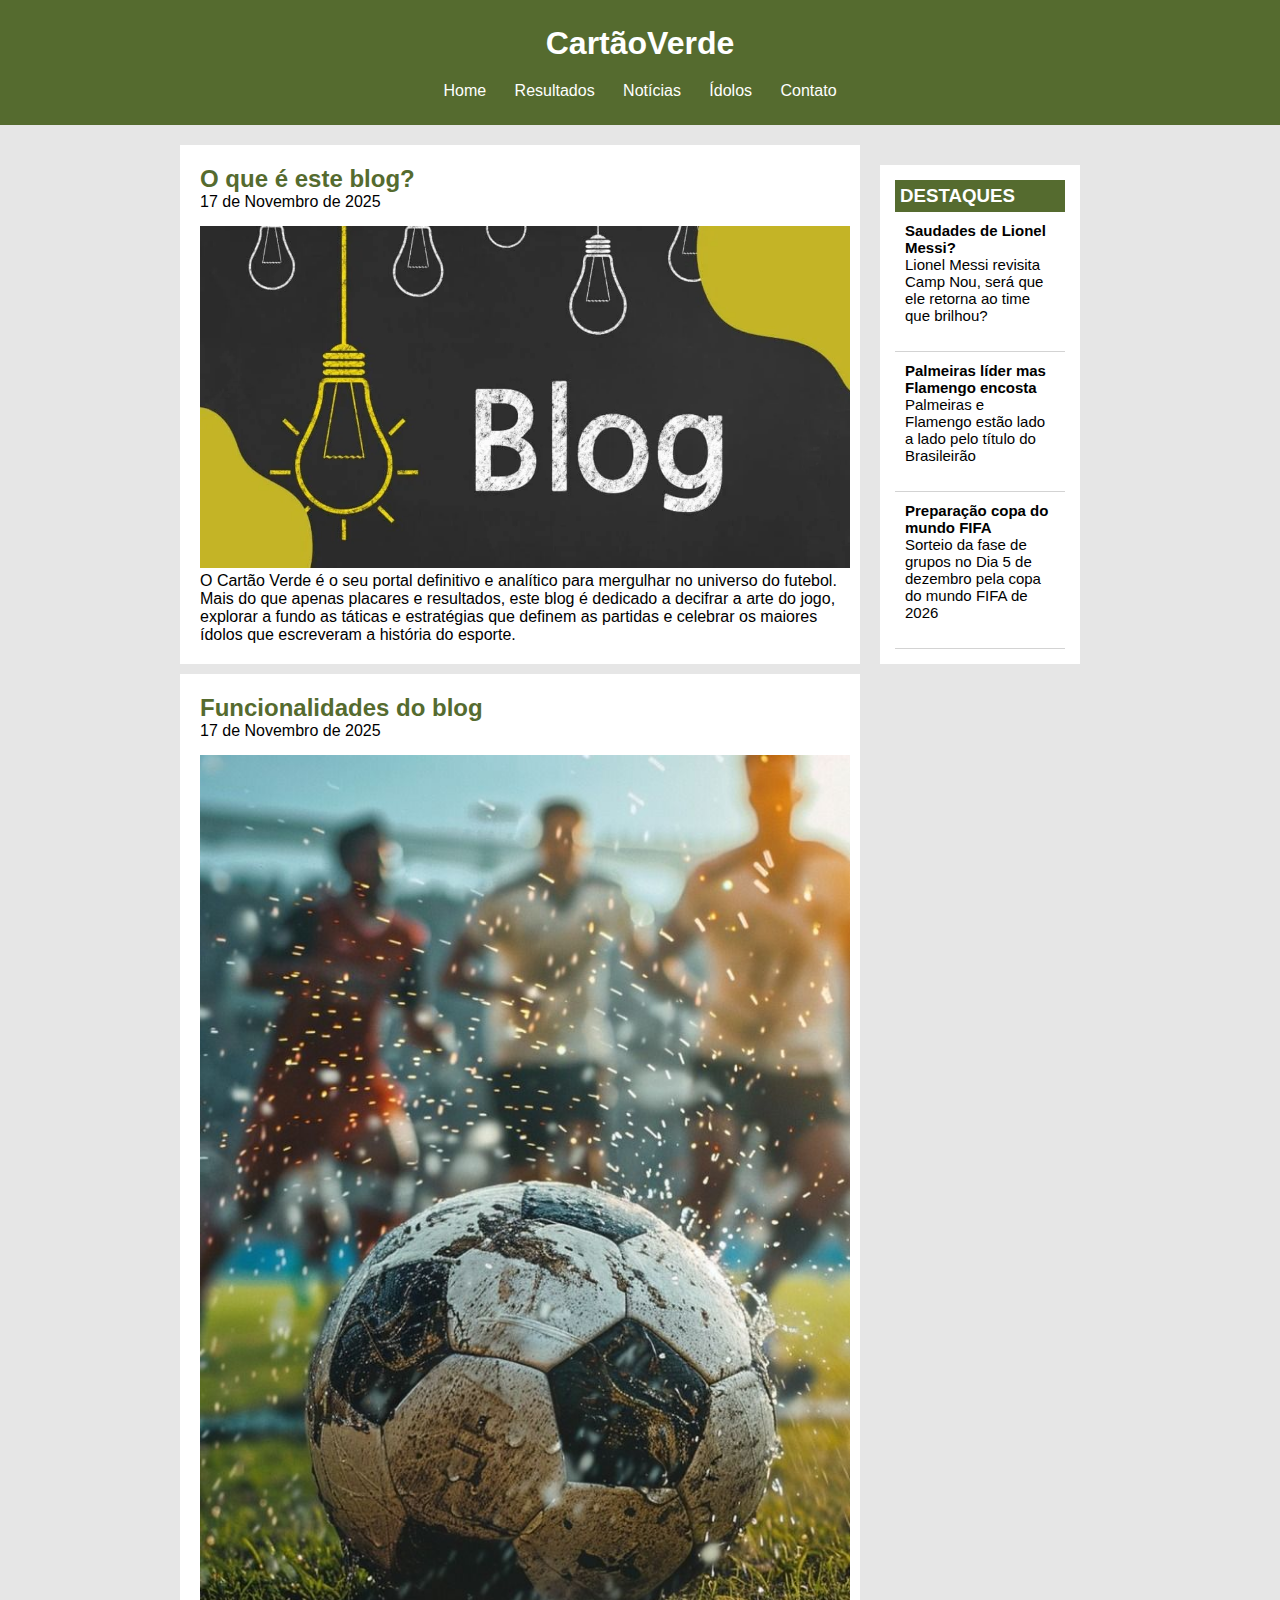
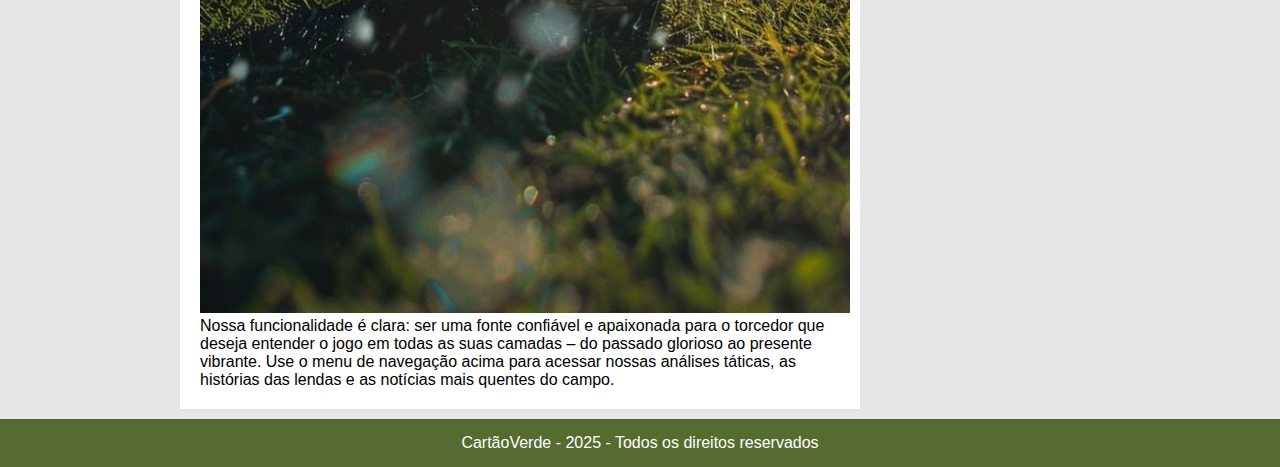
<file: index.html>
<!DOCTYPE html>
<html lang="pt-br">
<head>
    <meta charset="UTF-8">
    <meta name="viewport" content="width=device-width, initial-scale=1.0">
    <title>Blog Cartão Verde</title>
    <link rel="stylesheet" href="style.css">
</head>
<body>
    <div class="header">
 <div class="logo">
 <h1><span class="branco">CartãoVerde</span><span></h1>
 </div>
    <div class="menu">
        <a href="index.html">Home</a>
        <a href="resultados.html">Resultados</a>
        <a href="noticias.html">Notícias</a>
        <a href="idolos.html">Ídolos</a>
        <a href="contatos.html">Contato</a>
    </div>

 </div>
 <div class="container">
    <div class="posts">
       <div class="post">
        <h2>O que é este blog?</h2>
        <span class="data-post">17 de Novembro de 2025</span>
        <img src="blog.jpg" width="650px">
        <p>O Cartão Verde é o seu portal definitivo e analítico para mergulhar no universo do futebol. Mais do que apenas placares e resultados, este blog é dedicado a decifrar a arte do jogo, explorar a fundo as táticas e estratégias que definem as partidas e celebrar os maiores ídolos que escreveram a história do esporte.</p>
       </div>
       <div class="post">
        <h2>Funcionalidades do blog</h2>
        <span class="data-post">17 de Novembro de 2025</span>
        <img src="funcao.jpg" width="650px">
        <p>Nossa funcionalidade é clara: ser uma fonte confiável e apaixonada para o torcedor que deseja entender o jogo em todas as suas camadas – do passado glorioso ao presente vibrante. Use o menu de navegação acima para acessar nossas análises táticas, as histórias das lendas e as notícias mais quentes do campo.</p>
       </div>
    </div>
    <div class="barra-lateral">
        <div class="conteudo-lateral">
            <h3>DESTAQUES</h3>
            <div class="post-destaque">
                <h4>Saudades de Lionel Messi?</h4>
                <p>Lionel Messi revisita Camp Nou, será que ele retorna ao time que brilhou?</p>
                <a href="noticias.html">leia mais</a>
            </div>
             <div class="post-destaque">
                <h4>Palmeiras líder mas Flamengo encosta</h4>
                <p>Palmeiras e Flamengo estão lado a lado pelo título do Brasileirão</p>
                <a href="noticias.html">leia mais</a>
            </div>
             <div class="post-destaque">
                <h4>Preparação copa do mundo FIFA</h4>
                <p>Sorteio da fase de grupos no Dia 5 de dezembro pela copa do mundo FIFA de 2026</p>
                <a href="noticias.html">leia mais</a>
            </div>
        </div>
    </div>
 </div>
 <div class="footer">
    <p>CartãoVerde - 2025 - Todos os direitos reservados</p>
 </div>
</body

</html>
</file>
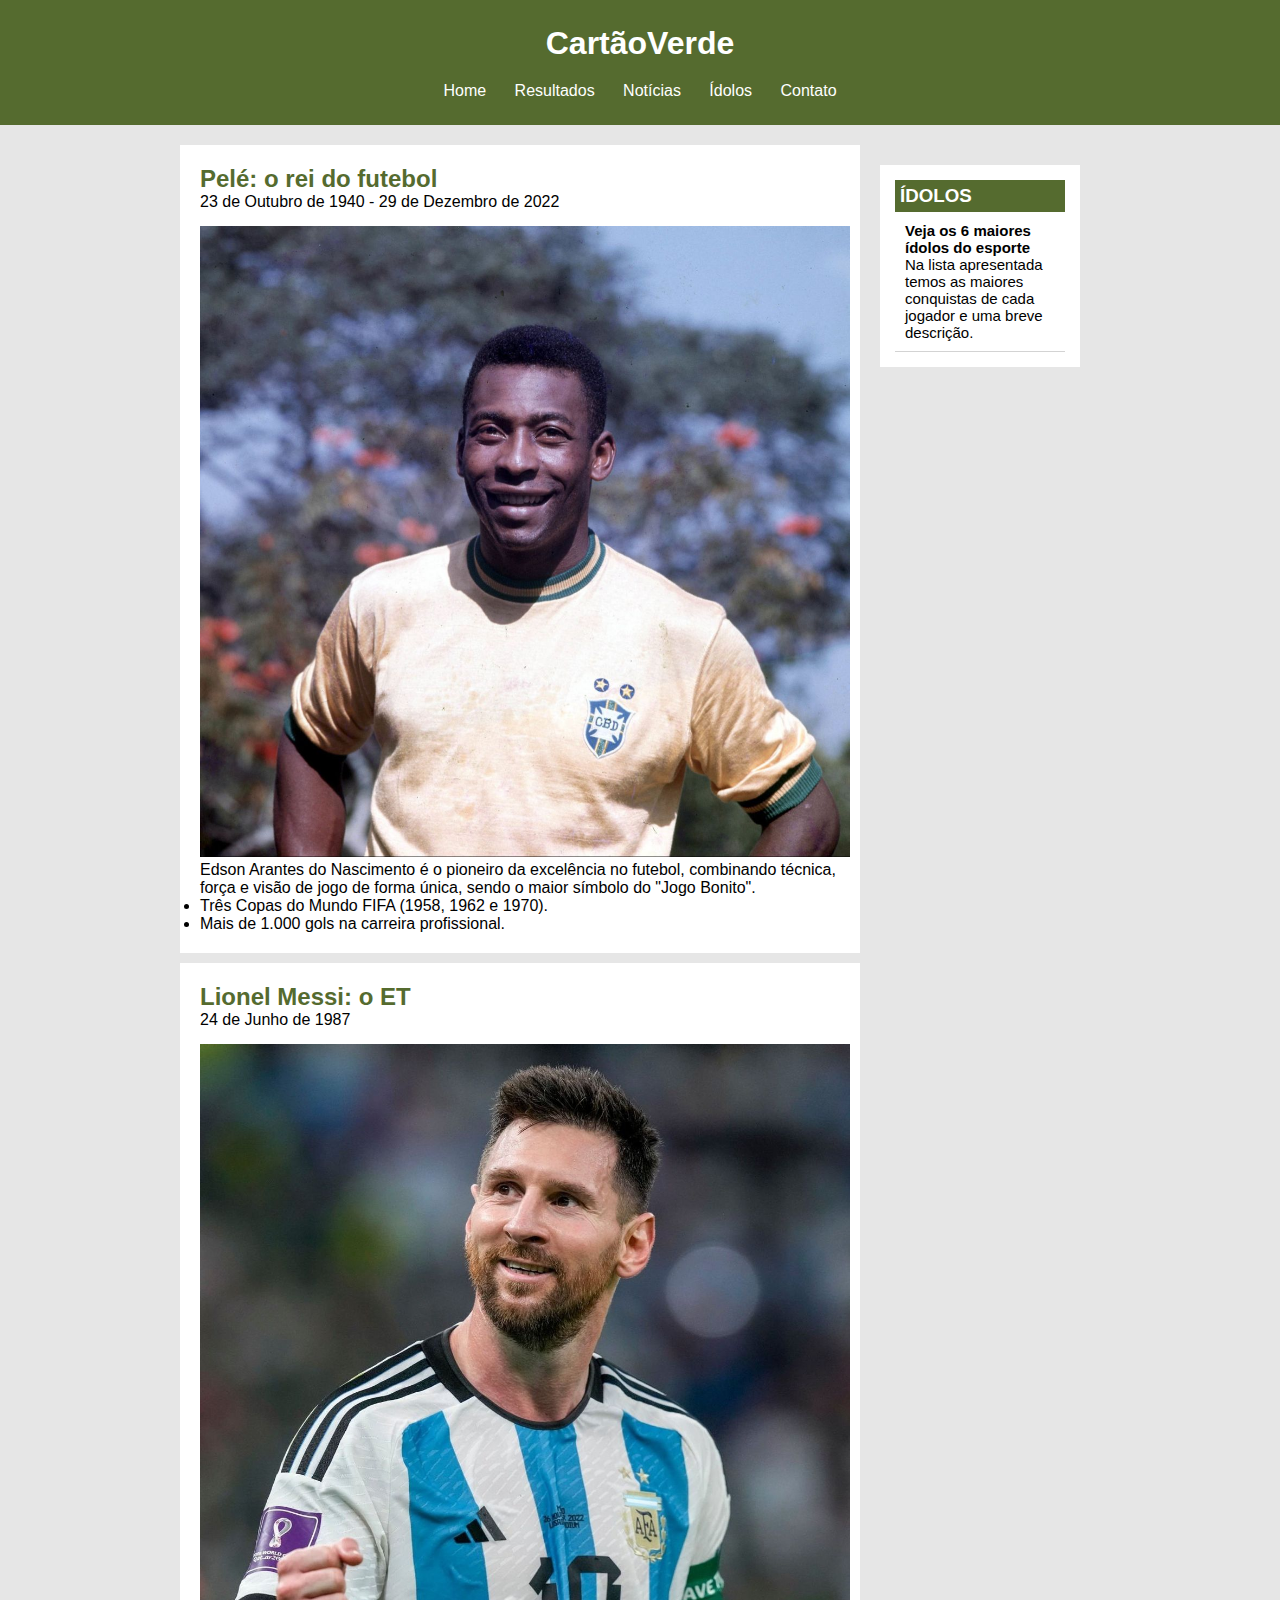
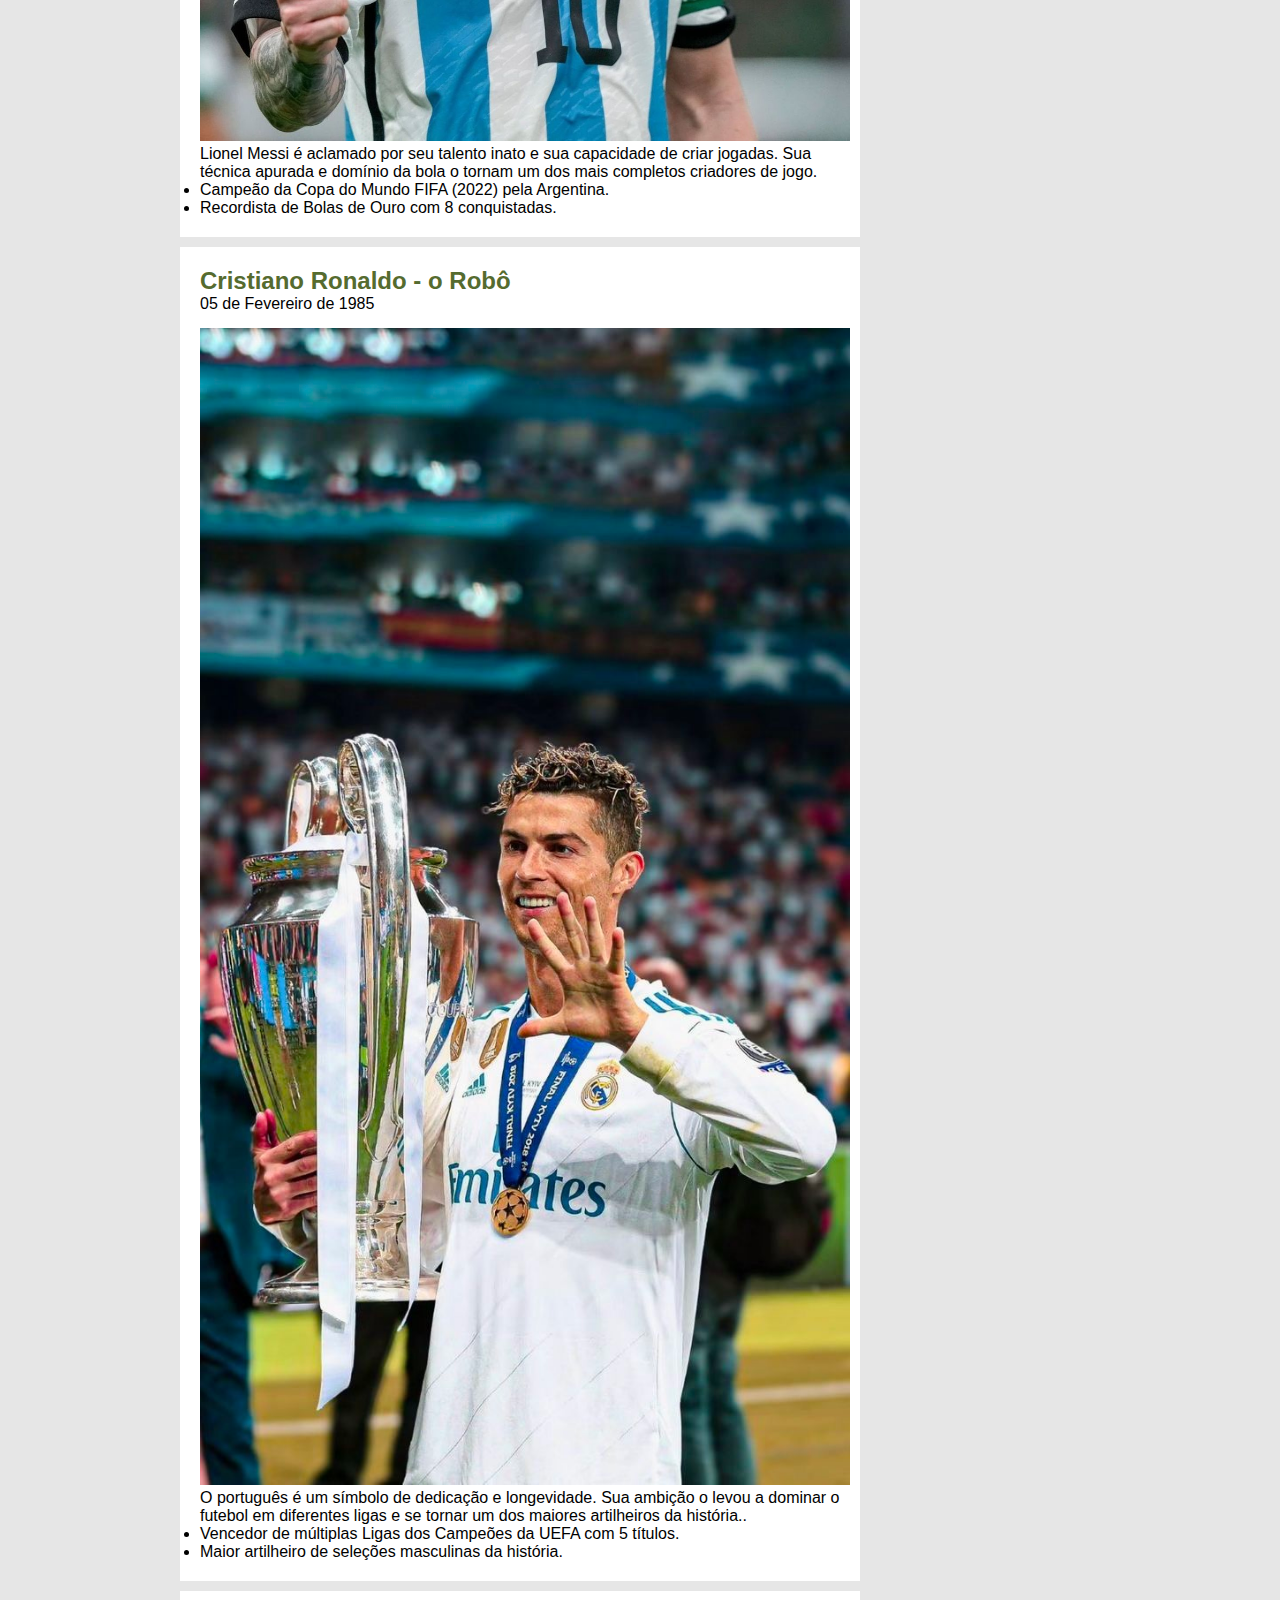
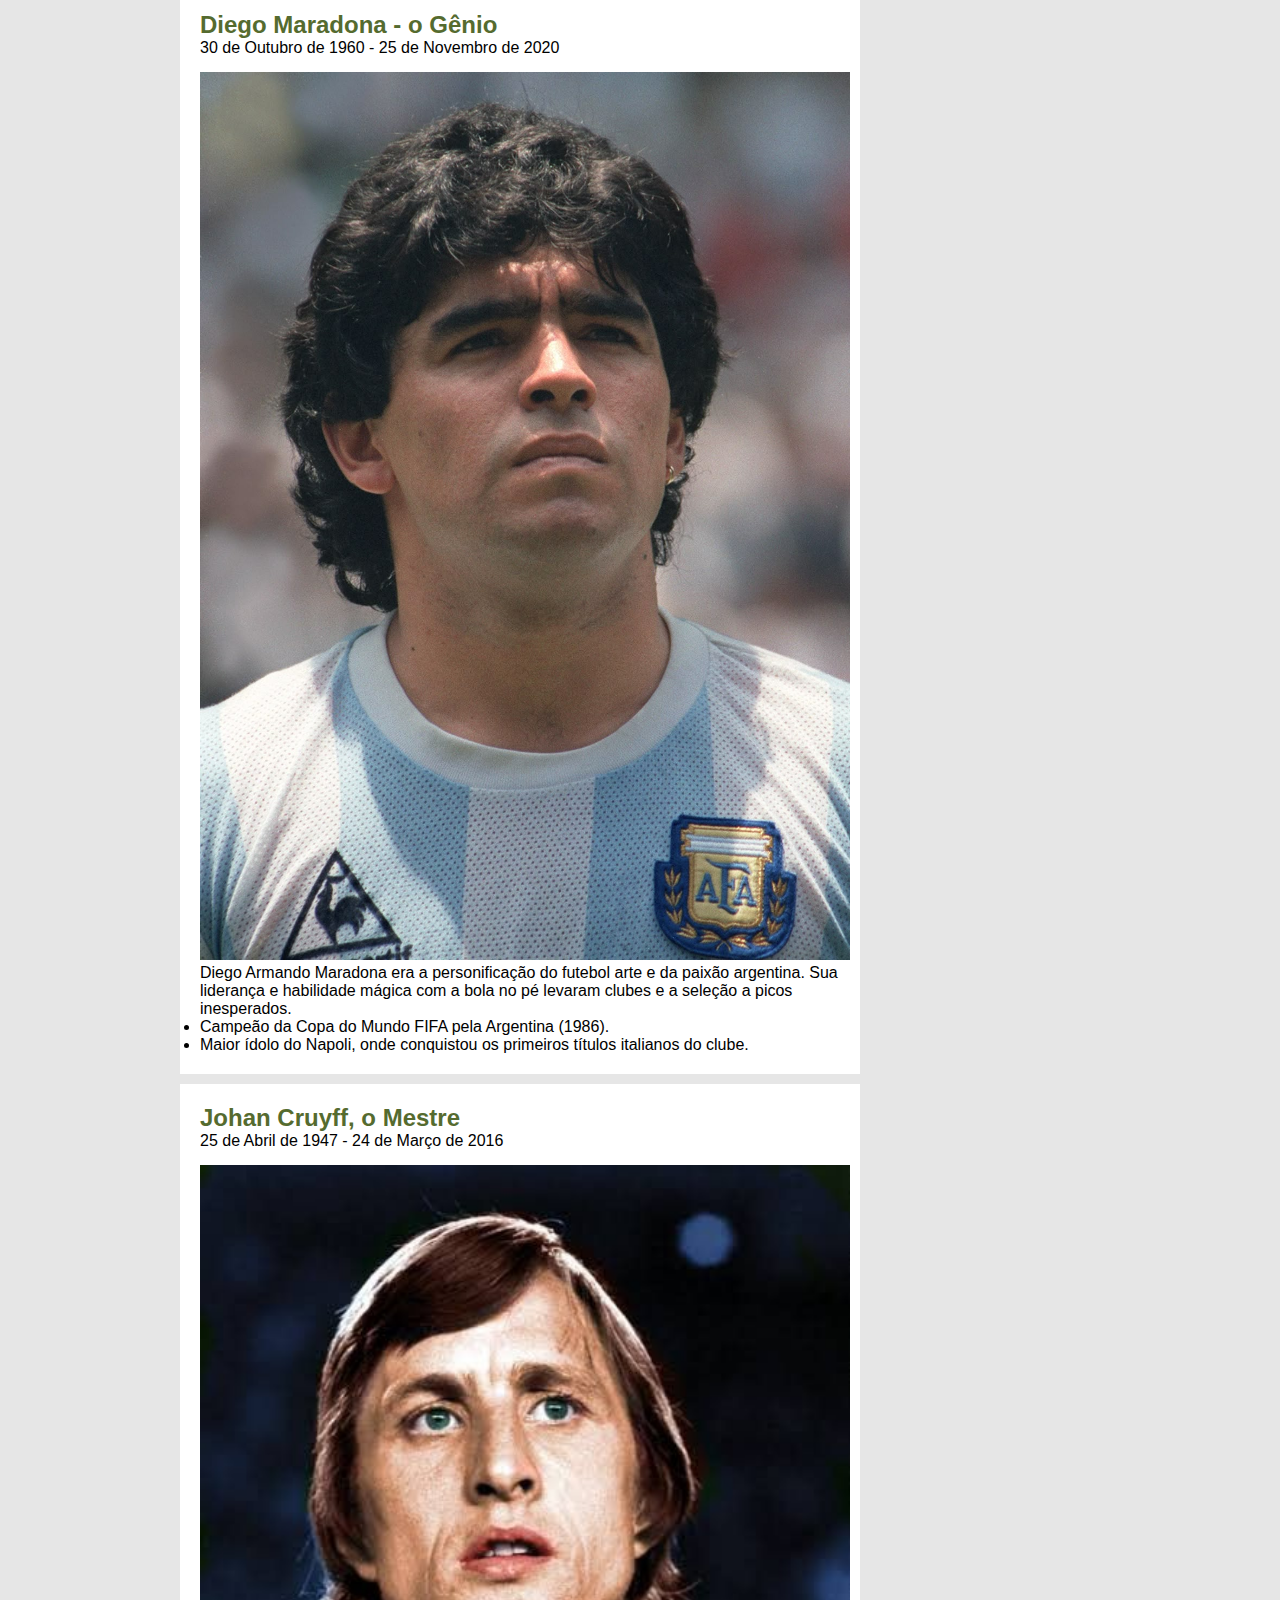
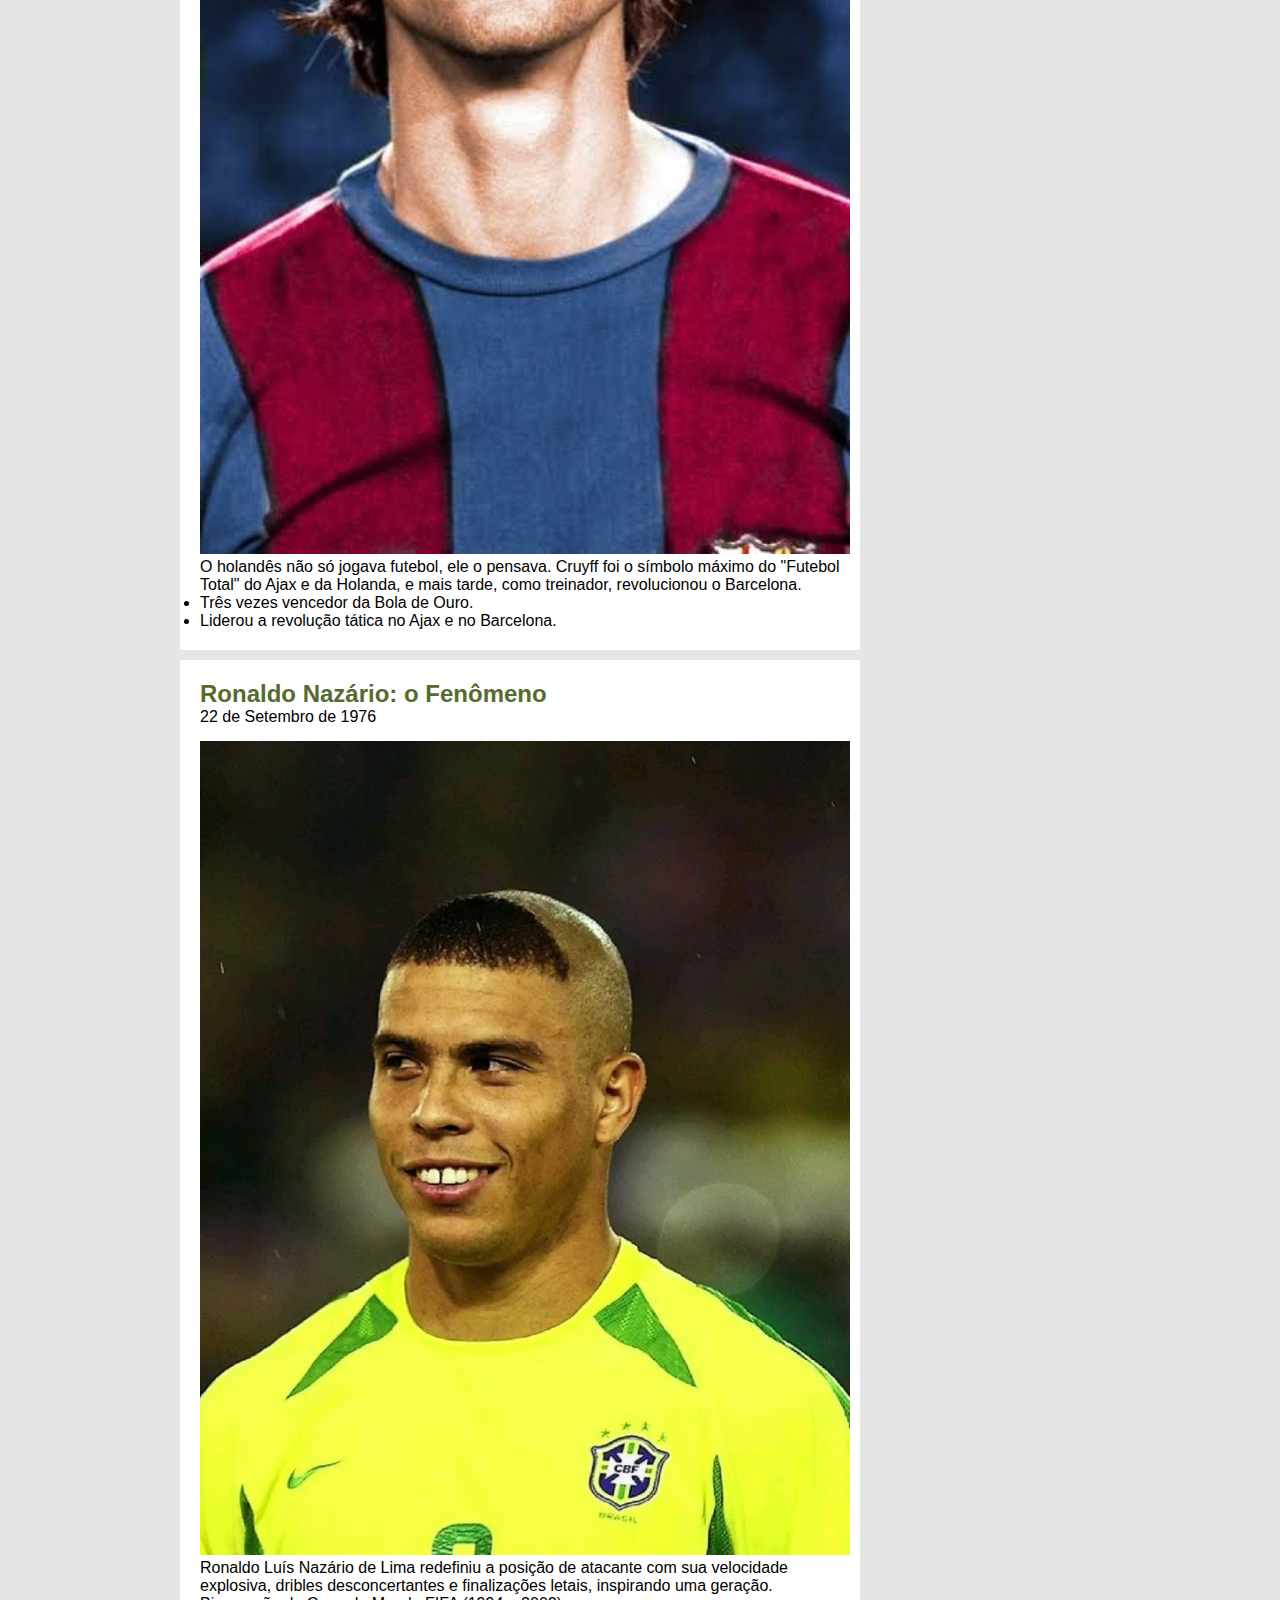
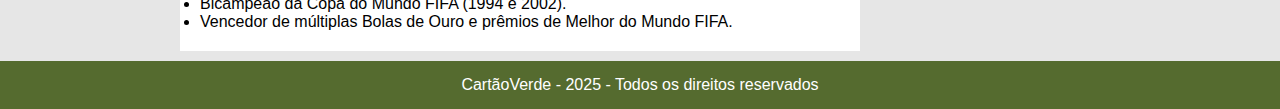
<file: idolos.html>
<!DOCTYPE html>
<html lang="pt-br">
<head>
    <meta charset="UTF-8">
    <meta name="viewport" content="width=device-width, initial-scale=1.0">
    <title>Blog Cartão Verde</title>
    <link rel="stylesheet" href="style.css">
</head>
<body>
    <div class="header">
 <div class="logo">
 <h1><span class="branco">CartãoVerde</span><span></h1>
 </div>
    <div class="menu">
        <a href="index.html">Home</a>
        <a href="resultados.html">Resultados</a>
        <a href="noticias.html">Notícias</a>
        <a href="idolos.html">Ídolos</a>
        <a href="contatos.html">Contato</a>
    </div>

 </div>
 <div class="container">
    <div class="posts">
       <div class="post">
        <h2>Pelé: o rei do futebol</h2>
        <span class="data-post">23 de Outubro de 1940 - 29 de Dezembro de 2022</span>
        <img src="pele.jpg" width="650px">
        <p>Edson Arantes do Nascimento é o pioneiro da excelência no futebol, combinando técnica, força e visão de jogo de forma única, sendo o maior símbolo do "Jogo Bonito".</p>
        <ul>
         <li>Três Copas do Mundo FIFA (1958, 1962 e 1970).</li>
         <li>Mais de 1.000 gols na carreira profissional.</li>
        </ul>
       </div>
       <div class="post">
        <h2>Lionel Messi: o ET</h2>
        <span class="data-post">24 de Junho de 1987</span>
        <img src="lmessi.jpg" width="650px">
        <p>Lionel Messi é aclamado por seu talento inato e sua capacidade de criar jogadas. Sua técnica apurada e domínio da bola o tornam um dos mais completos criadores de jogo.</p>
        <ul>
         <li>Campeão da Copa do Mundo FIFA (2022) pela Argentina.</li>
         <li>Recordista de Bolas de Ouro com 8 conquistadas.</li>
        </ul>
       </div>
        <div class="post">
        <h2>Cristiano Ronaldo - o Robô</h2>
        <span class="data-post">05 de Fevereiro de 1985</span>
        <img src="cr7.jpg" width="650px">
        <p>O português é um símbolo de dedicação e longevidade. Sua ambição o levou a dominar o futebol em diferentes ligas e se tornar um dos maiores artilheiros da história..</p>
        <ul>
         <li>Vencedor de múltiplas Ligas dos Campeões da UEFA com 5 títulos.</li>
         <li>Maior artilheiro de seleções masculinas da história.</li>
        </ul>
       </div>
        <div class="post">
        <h2>Diego Maradona - o Gênio</h2>
        <span class="data-post">30 de Outubro de 1960 - 25 de Novembro de 2020</span>
        <img src="dmaradona.jpg" width="650px">
        <p>Diego Armando Maradona era a personificação do futebol arte e da paixão argentina. Sua liderança e habilidade mágica com a bola no pé levaram clubes e a seleção a picos inesperados.</p>
        <ul>
         <li>Campeão da Copa do Mundo FIFA pela Argentina (1986).</li>
         <li>Maior ídolo do Napoli, onde conquistou os primeiros títulos italianos do clube.</li>
        </ul>
       </div>
        <div class="post">
        <h2>Johan Cruyff, o Mestre</h2>
        <span class="data-post">25 de Abril de 1947 - 24 de Março de 2016</span>
        <img src="jcruyff.jpg" width="650px">
        <p>O holandês não só jogava futebol, ele o pensava. Cruyff foi o símbolo máximo do "Futebol Total" do Ajax e da Holanda, e mais tarde, como treinador, revolucionou o Barcelona.</p>
        <ul>
         <li>Três vezes vencedor da Bola de Ouro.</li>
         <li>Liderou a revolução tática no Ajax e no Barcelona.</li>
        </ul>
       </div>
        <div class="post">
        <h2>Ronaldo Nazário: o Fenômeno</h2>
        <span class="data-post">22 de Setembro de 1976</span>
        <img src="ronaldo.jpg" width="650px">
        <p>Ronaldo Luís Nazário de Lima redefiniu a posição de atacante com sua velocidade explosiva, dribles desconcertantes e finalizações letais, inspirando uma geração.</p>
        <ul>
         <li>Bicampeão da Copa do Mundo FIFA (1994 e 2002).</li>
         <li>Vencedor de múltiplas Bolas de Ouro e prêmios de Melhor do Mundo FIFA.</li>
        </ul>
       </div>
    </div>
    <div class="barra-lateral">
        <div class="conteudo-lateral">
            <h3>ÍDOLOS</h3>
            <div class="post-destaque">
                <h4>Veja os 6 maiores ídolos do esporte</h4>
                <p>Na lista apresentada temos as maiores conquistas de cada jogador e uma breve descrição. </p>
            </div>
            </div>
        </div>
    </div>
 </div>
 <div class="footer">
    <p>CartãoVerde - 2025 - Todos os direitos reservados</p>
 </div>
</body

</html>
</file>
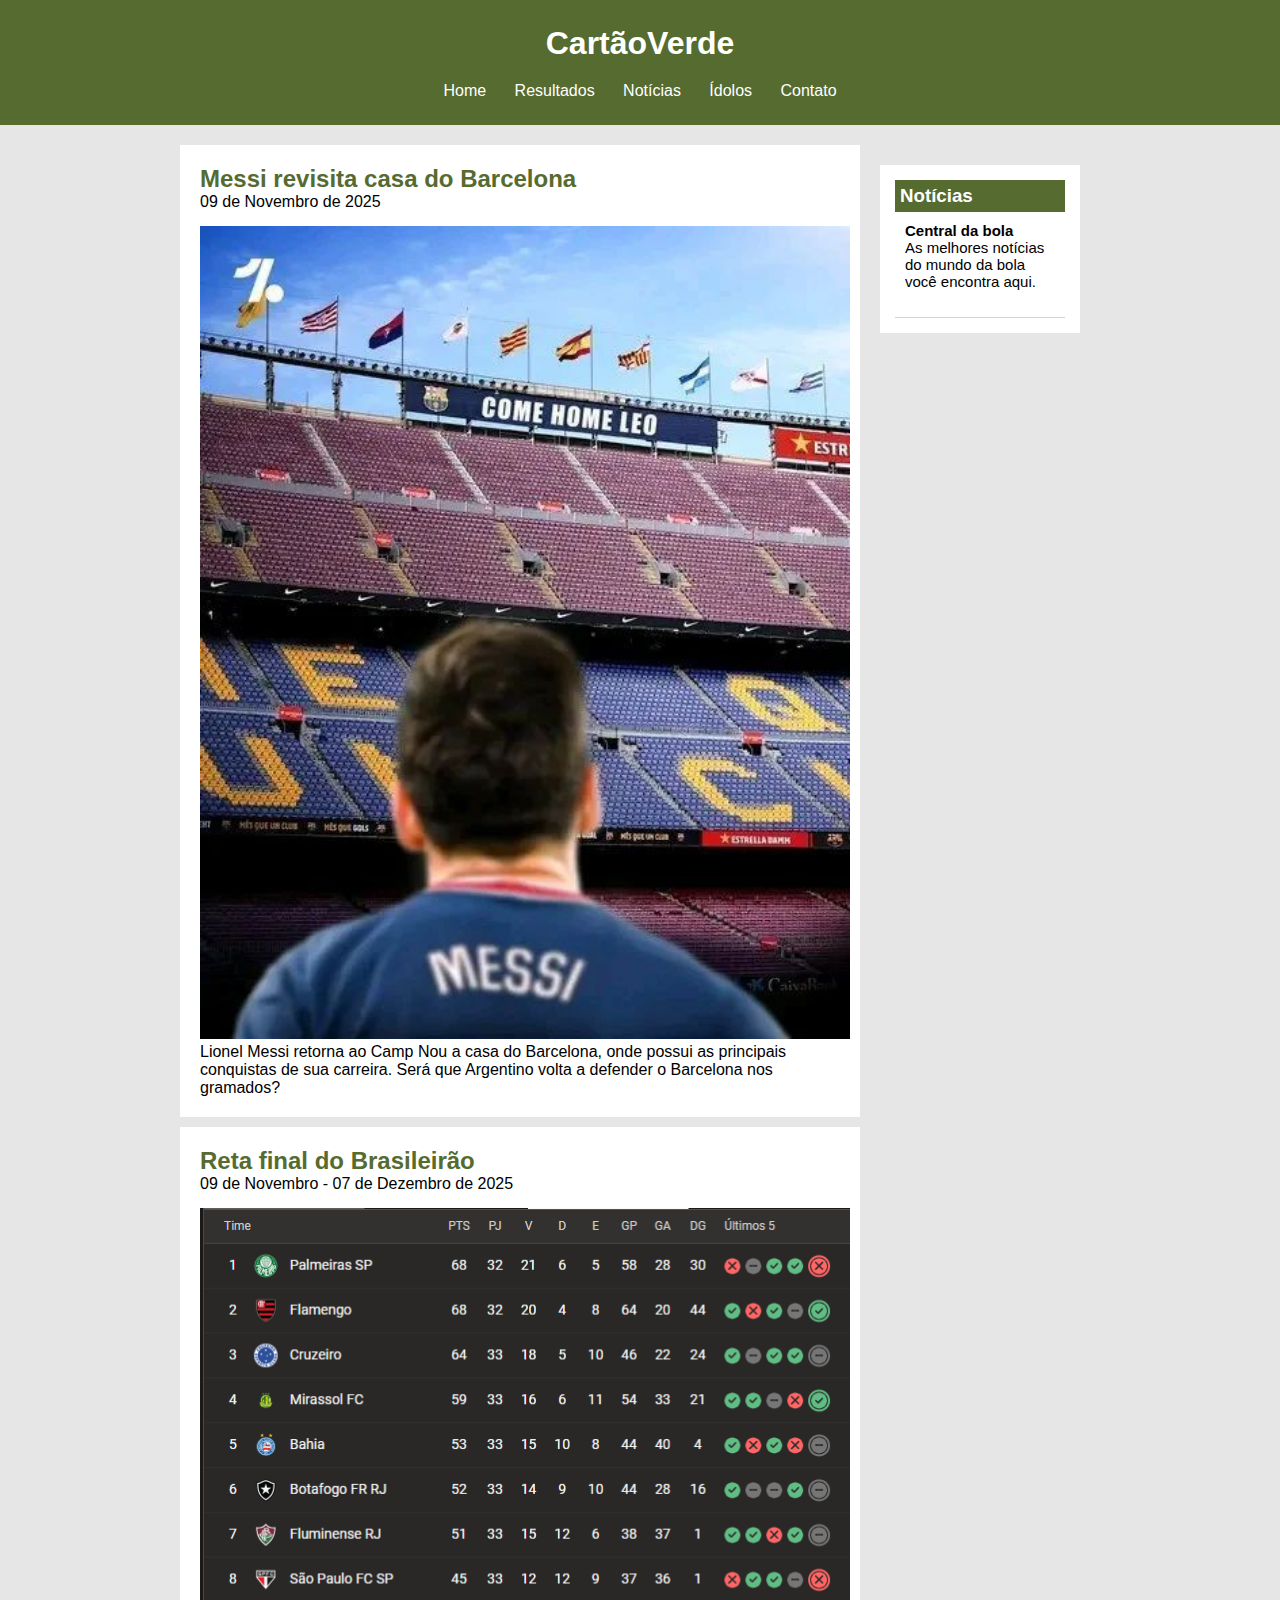
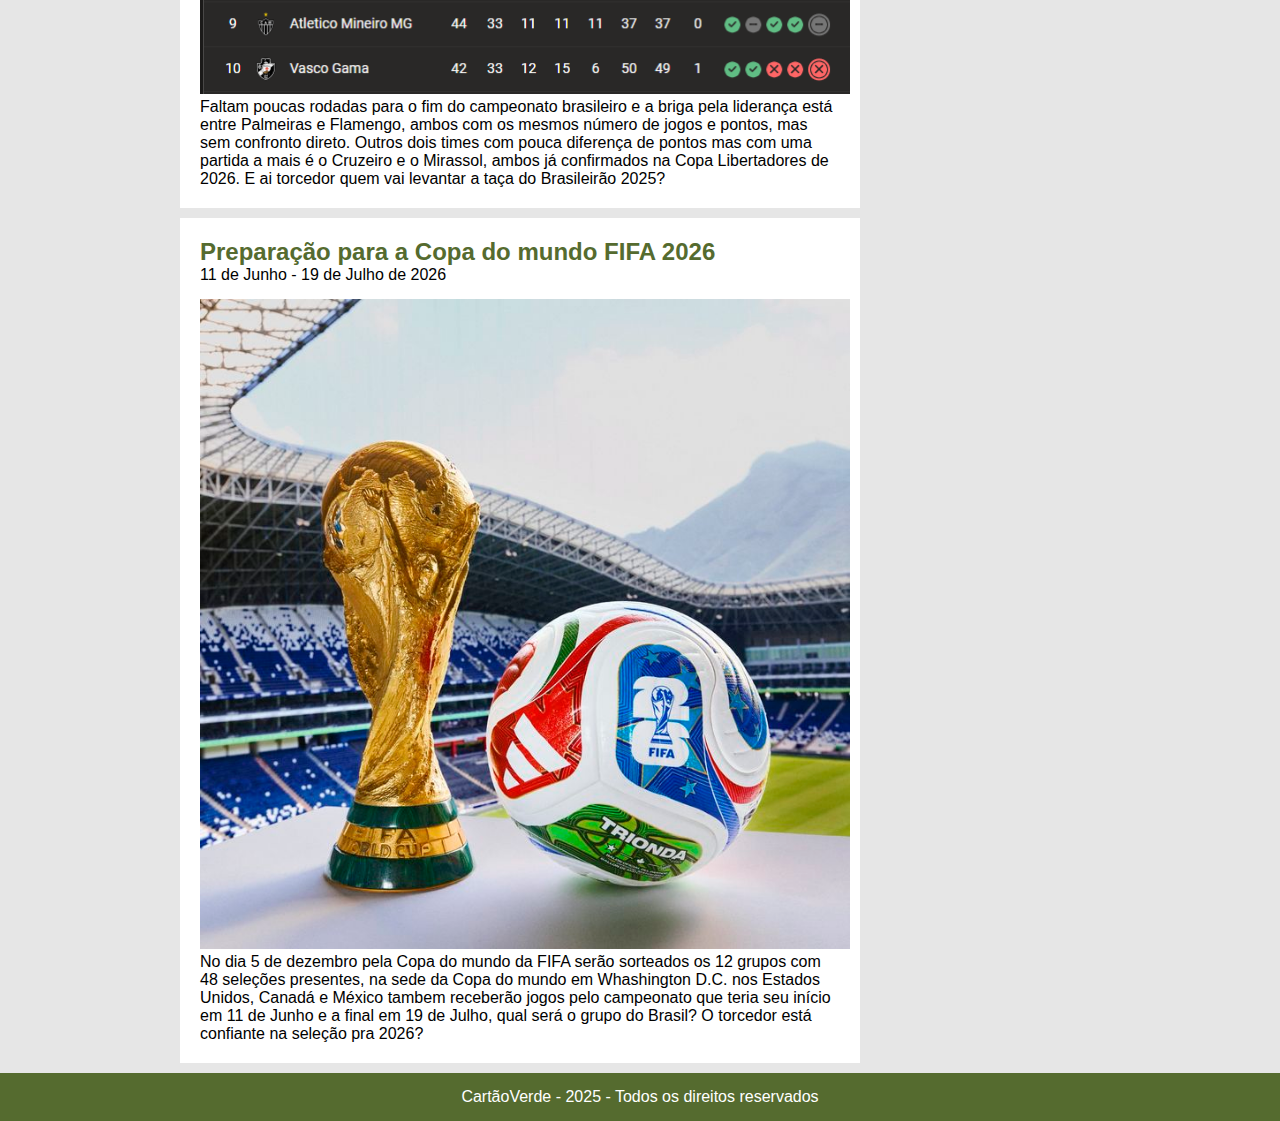
<file: noticias.html>
<!DOCTYPE html>
<html lang="pt-br">
<head>
    <meta charset="UTF-8">
    <meta name="viewport" content="width=device-width, initial-scale=1.0">
    <title>Blog Cartão Verde</title>
    <link rel="stylesheet" href="style.css">
</head>
<body>
    <div class="header">
 <div class="logo">
 <h1><span class="branco">CartãoVerde</span><span></h1>
 </div>
    <div class="menu">
        <a href="index.html">Home</a>
        <a href="resultados.html">Resultados</a>
        <a href="noticias.html">Notícias</a>
        <a href="idolos.html">Ídolos</a>
        <a href="contatos.html">Contato</a>
    </div>

 </div>
 <div class="container">
    <div class="posts">
       <div class="post">
        <h2>Messi revisita casa do Barcelona</h2>
        <span class="data-post">09 de Novembro de 2025</span>
        <img src="campnou.jpg" width="650px">
        <p>Lionel Messi retorna ao Camp Nou a casa do Barcelona, onde possui as principais conquistas de sua carreira. Será que Argentino volta a defender o Barcelona nos gramados?</p>
       </div>
       <div class="post">
        <h2>Reta final do Brasileirão</h2>
        <span class="data-post">09 de Novembro - 07 de Dezembro de 2025</span>
        <img src="tabelabr.jpg" width="650px">
        <p>Faltam poucas rodadas para o fim do campeonato brasileiro e a briga pela liderança está entre Palmeiras e Flamengo, ambos com os mesmos número de jogos e pontos, mas sem confronto direto. Outros dois times com pouca diferença de pontos mas com uma partida a mais é o Cruzeiro e o Mirassol, ambos já confirmados na Copa Libertadores de 2026. E ai torcedor quem vai levantar a taça do Brasileirão 2025?</p>
       </div>
       <div class="post">
        <h2>Preparação para a Copa do mundo FIFA 2026</h2>
        <span class="data-post">11 de Junho - 19 de Julho de 2026</span>
        <img src="fifa.jpg" width="650px">
        <p>No dia 5 de dezembro pela Copa do mundo da FIFA serão sorteados os 12 grupos com 48 seleções presentes, na sede da Copa do mundo em Whashington D.C. nos Estados Unidos, Canadá e México tambem receberão jogos pelo campeonato que teria seu início em 11 de Junho e a final em 19 de Julho, qual será o grupo do Brasil? O torcedor está confiante na seleção pra 2026?</p>
       </div>
    </div>
    <div class="barra-lateral">
        <div class="conteudo-lateral">
            <h3>Notícias</h3>
            <div class="post-destaque">
                <h4>Central da bola</h4>
                <p>As melhores notícias do mundo da bola você encontra aqui.</p>
                <a href="noticias.html">leia mais</a>
            </div>
        </div>
    </div>
 </div>
 <div class="footer">
    <p>CartãoVerde - 2025 - Todos os direitos reservados</p>
 </div>
</body

</html>
</file>
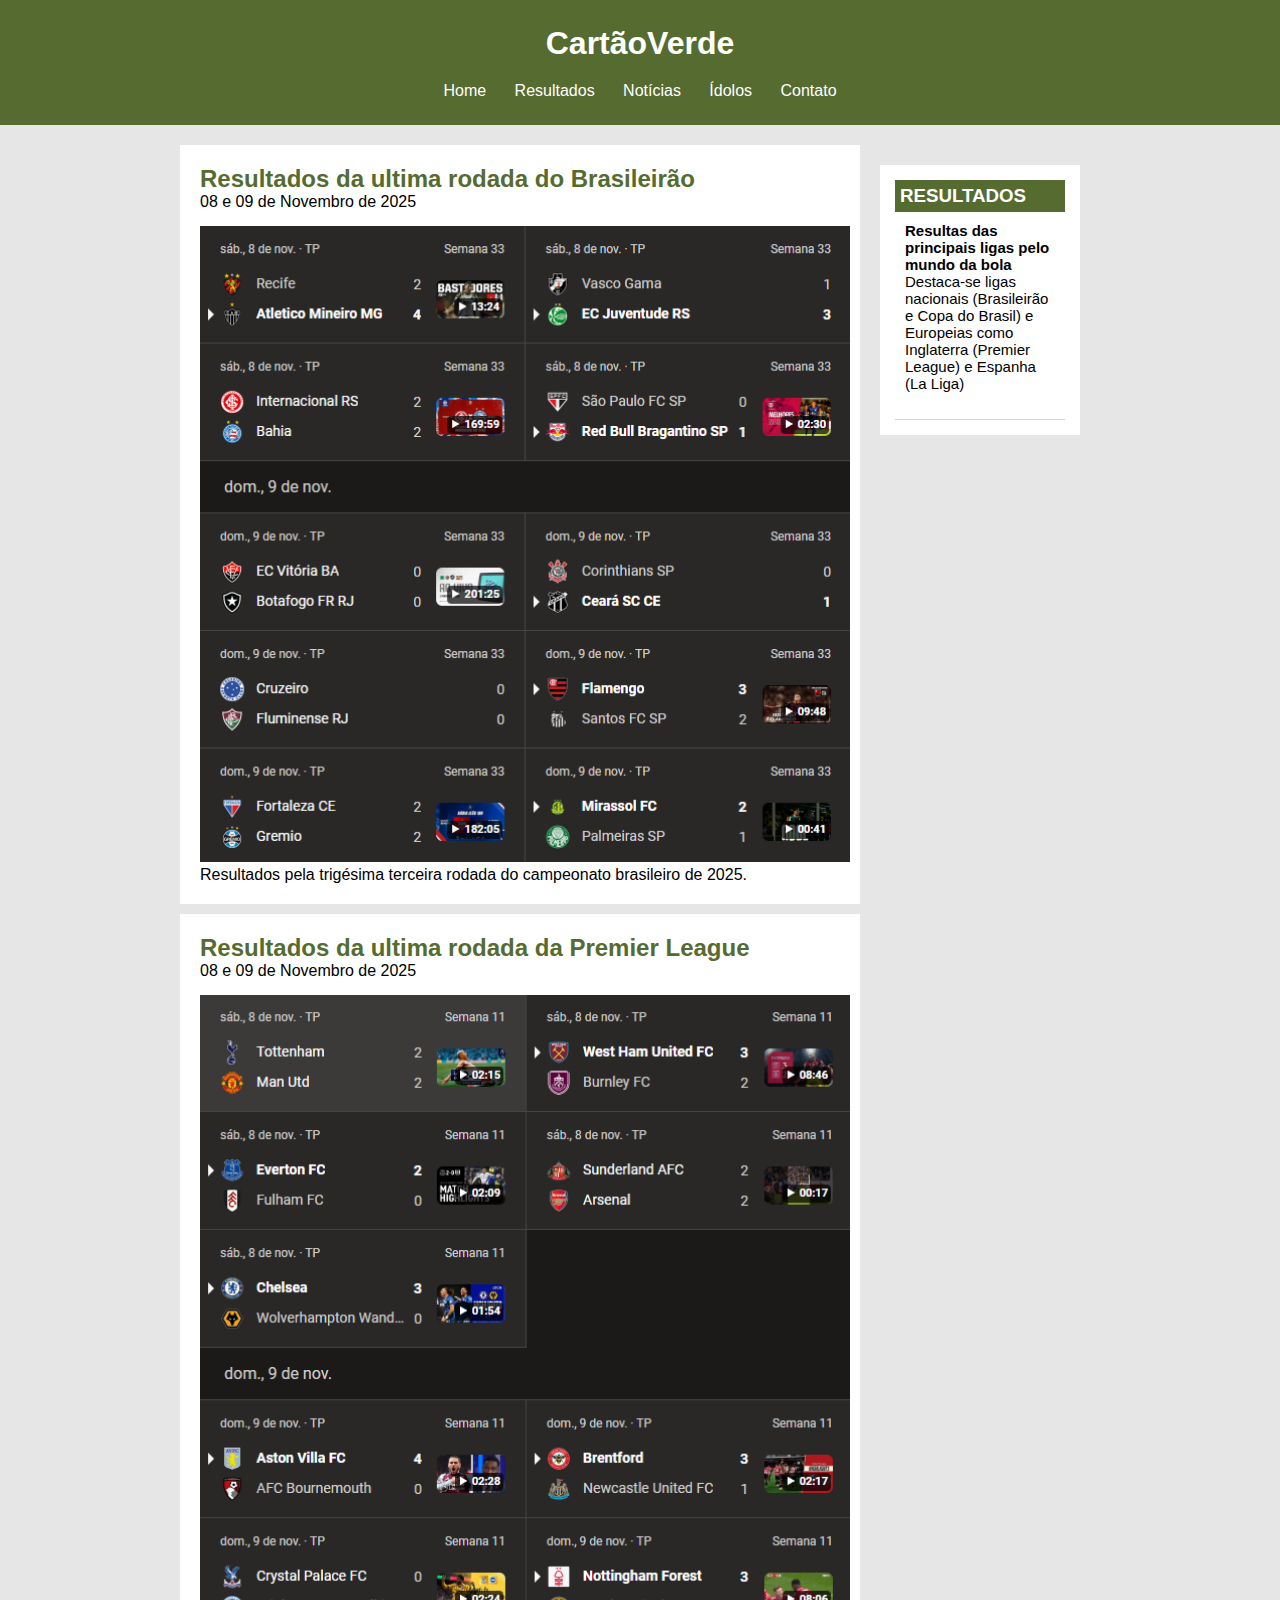
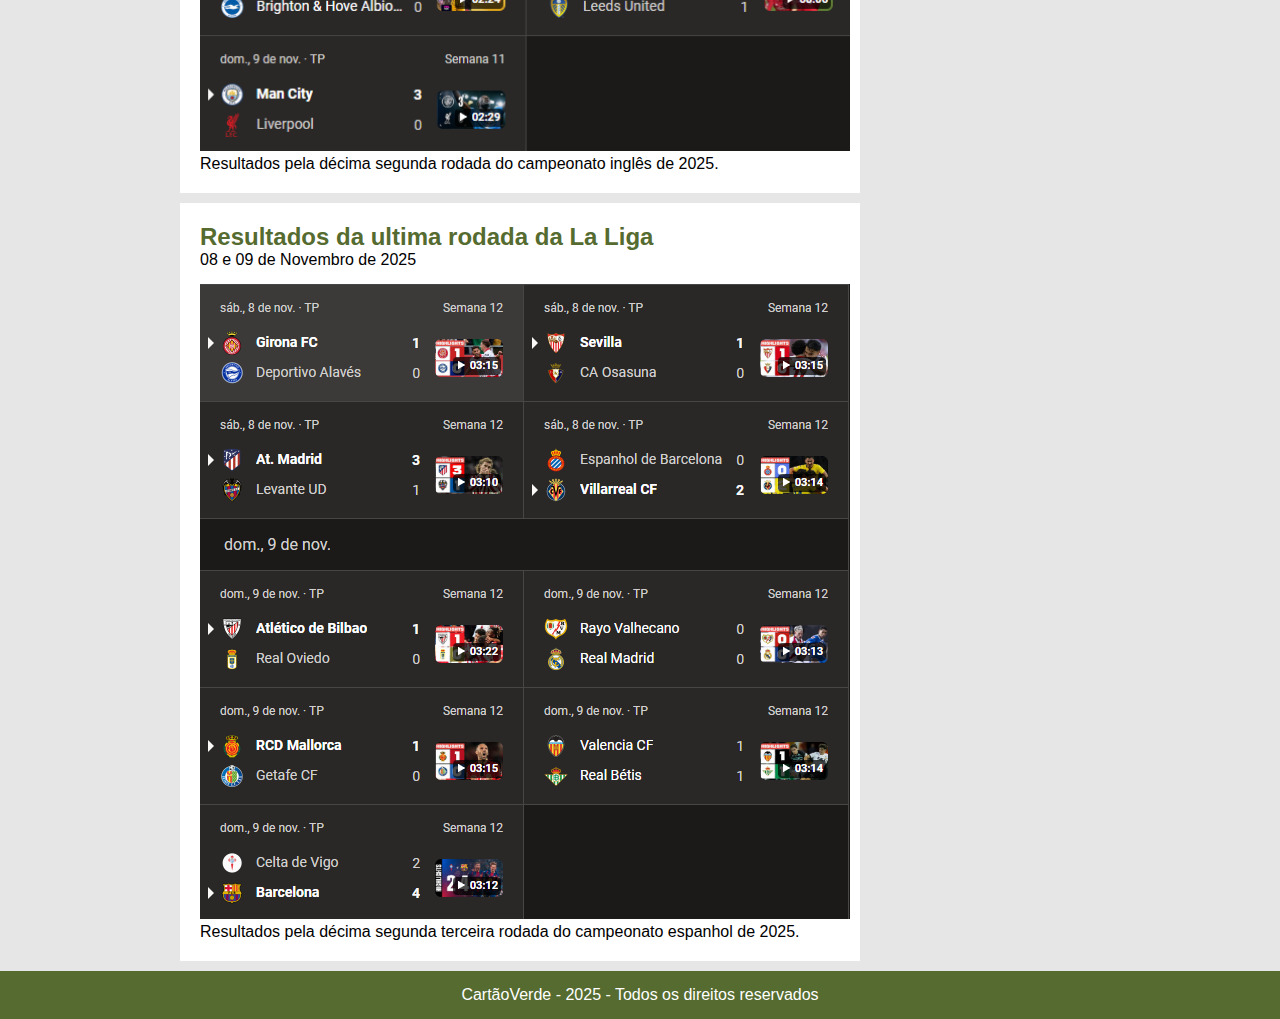
<file: resultados.html>
<!DOCTYPE html>
<html lang="pt-br">
<head>
    <meta charset="UTF-8">
    <meta name="viewport" content="width=device-width, initial-scale=1.0">
    <title>Blog Cartão Verde</title>
    <link rel="stylesheet" href="style.css">
</head>
<body>
    <div class="header">
 <div class="logo">
 <h1><span class="branco">CartãoVerde</span><span></h1>
 </div>
    <div class="menu">
        <a href="index.html">Home</a>
        <a href="resultados.html">Resultados</a>
        <a href="noticias.html">Notícias</a>
        <a href="idolos.html">Ídolos</a>
        <a href="contatos.html">Contato</a>
    </div>

 </div>
 <div class="container">
    <div class="posts">
       <div class="post">
        <h2>Resultados da ultima rodada do Brasileirão</h2>
        <span class="data-post">08 e 09 de Novembro de 2025</span>
        <img src="rbr.jpg" width="650px">
        <p>Resultados pela trigésima terceira rodada do campeonato brasileiro de 2025.</p>
       </div>
       <div class="post">
        <h2>Resultados da ultima rodada da Premier League</h2>
        <span class="data-post">08 e 09 de Novembro de 2025</span>
        <img src="rpl.jpg" width="650px">
        <p>Resultados pela décima segunda rodada do campeonato inglês de 2025.</p>
       </div>
       <div class="post">
        <h2>Resultados da ultima rodada da La Liga</h2>
        <span class="data-post">08 e 09 de Novembro de 2025</span>
        <img src="rll.jpg" width="650px">
        <p>Resultados pela décima segunda terceira rodada do campeonato espanhol de 2025.</p>
       </div>
    </div>
    <div class="barra-lateral">
        <div class="conteudo-lateral">
            <h3>RESULTADOS</h3>
            <div class="post-destaque">
                <h4>Resultas das principais ligas pelo mundo da bola</h4>
                <p>Destaca-se ligas nacionais (Brasileirão e Copa do Brasil) e Europeias como Inglaterra (Premier League) e Espanha (La Liga)</p>
                <a href="noticias.html">leia mais</a>
            </div>
        </div>
    </div>
 </div>
 <div class="footer">
    <p>CartãoVerde - 2025 - Todos os direitos reservados</p>
 </div>
</body

</html>
</file>
<file: style.css>
*{
 margin: 0%;
 padding: 0%;
}

body{
 background-color: #e6e6e6;
 font-family: 'Trebuchet MS', 'Lucida Sans Unicode', 'Lucida Grande', 'Lucida Sans', Arial, sans-serif;
}

.branco {
    color:white;
}

.azul {
    color: cornflowerblue;
}

.header{
 background-color: darkolivegreen;
 padding: 15px;
text-align: center;
}

.menu, .logo{
    padding: 10px;
}

a, a:visited {
    color:white;
    text-decoration: none;
    padding: 8px 12px;
}

a:hover{
    background-color: white;
    color: darkolivegreen;
}

.container{
    width: 920px;
    margin: 0 auto;
    padding: 20px;
}

.posts{
    width: 680px;
    float: left;
}

.post {
    padding: 20px;
    margin-bottom: 10px;
     background-color: white;
}

h2{
    color: darkolivegreen;
}

.data-post{
    display: block;
    font-size: 0,8em;
    margin-bottom: 15px;
}

.barra-lateral{
    width: 240px;
    float: right;
}

.conteudo-lateral{
    background-color: white;
    padding: 15px;
    margin: 20px;
}

.conteudo-lateral h3{
    background-color: darkolivegreen;
    color: white;
    padding: 5px;
}

.post-destaque{
    font-size: 15px;
    padding: 10px;
    border-bottom: 1px solid lightgray;
}

.post-destaque :last-child{
    border: none;
}

.footer{
    clear: both;
    background-color: darkolivegreen;
    padding: 15px;
}

.footer p{
    color: white;
    text-align: center;
}
</file>
